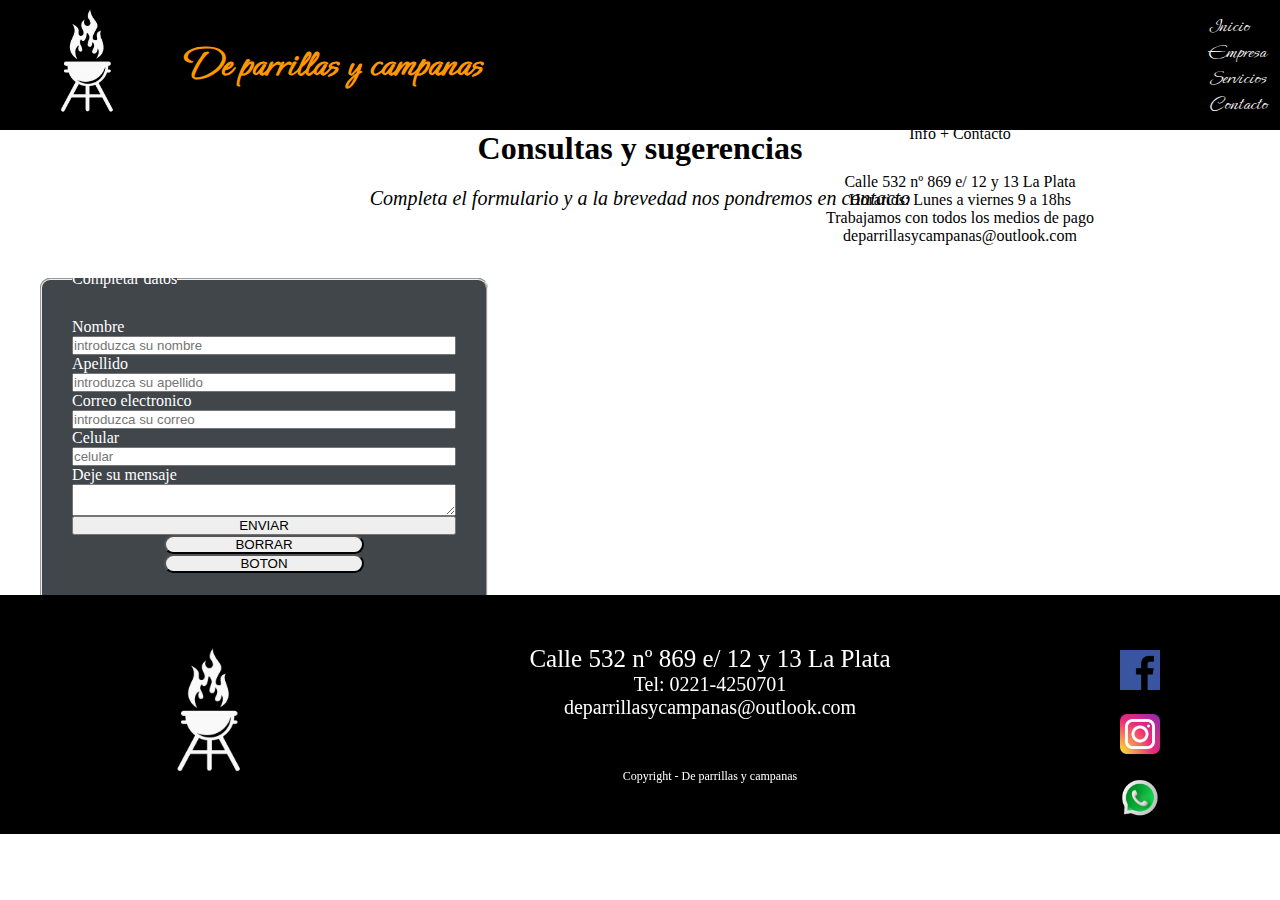
<file: pages/contacto.html>
<!DOCTYPE html>
<html lang="en">

<head>
    <meta charset="UTF-8" />
    <meta http-equiv="X-UA-Compatible" content="IE=edge" />
    <meta name="viewport" content="width=device-width, initial-scale=1.0" />
    <title>DE PARRILLAS Y CAMPANAS</title> 
    <link
        href="https://fonts.googleapis.com/css2?family=Ephesis&family=Licorice&family=The+Nautigal:wght@700&display=swap"
        rel="stylesheet">
    <link rel="preconnect" href="https://fonts.googleapis.com">
    <link rel="preconnect" href="https://fonts.gstatic.com" crossorigin>
   
    <link href="https://cdn.jsdelivr.net/npm/bootstrap@5.1.3/dist/css/bootstrap.min.css" rel="stylesheet"
        integrity="sha384-1BmE4kWBq78iYhFldvKuhfTAU6auU8tT94WrHftjDbrCEXSU1oBoqyl2QvZ6jIW3" crossorigin="anonymous">
    <link rel="stylesheet" href="../css/main.css" />
</head>

<body>

    <header class="header">

        <img class="header__logo" src="../imagenes/barbacoalogo.png" alt="De Parrillas y campanas" />
        <h1 class="principal">De parrillas y campanas</h1>
        <nav class="header__nav">
            <ul class="header__lista">


                <li class="header__item">
                    <a href="../index.html">Inicio</a></li>
                <li class="header__item">
                    <a href="empresa.html">Empresa</a></li>
                <li class="header__item">
                    <a href="servicios.html">Servicios</a></li>
                <li class="header__item">
                    <a href="#">Contacto</a></li>
            </ul>
        </nav>
    </header>

    <section>
        <h1> Consultas y sugerencias</h1>
        <p class="contactosubtitulo">Completa el formulario y a la brevedad nos pondremos en contacto</p>

        <form action="#" method="GET">
            <fieldset class="contactoingresar">
                <legend class="completardatos">Completar datos</legend>
                <label for="name">Nombre</label>
                <input type="text" name="user_name" id="name" placeholder="introduzca su nombre">

                <label for="lastname">Apellido</label>
                <input type="text" name="user_lastname" id="user_lastname" placeholder="introduzca su apellido">

                <label for="mail">Correo electronico</label>
                <input type="email" name="user_mail" id="mail" placeholder="introduzca su correo"></input>

                <label for="phone">Celular</label>
                <input type="phone" name="user_phone" id="number" placeholder="celular"></input>

                <label for="text">Deje su mensaje</label>
                <textarea></textarea>

                <input type="submit" value="ENVIAR">
                <input type="reset" value="BORRAR">
                <input type="button" value="BOTON">
            </fieldset>
    </section>

<article>
    <div class="facturacion">
        <legend class="tipodefactura"> Info + Contacto </legend>
        <span class="span1">Calle 532 nº 869 e/ 12 y 13 La Plata</span>
        <span class="span1">Horarios: Lunes a viernes 9 a 18hs</span>
        <span class="span1">Trabajamos con todos los medios de pago</span>
        <span class="span1">deparrillasycampanas@outlook.com</span>
    </div>
</article>

<article>
    <iframe
        src="https://www.google.com/maps/embed?pb=!1m14!1m12!1m3!1d3271.9513124052255!2d-57.978745287307206!3d-34.90767132213667!2m3!1f0!2f0!3f0!3m2!1i1024!2i768!4f13.1!5e0!3m2!1ses!2sar!4v1640615752636!5m2!1ses!2sar"
        style="border:0;" allowfullscreen="" loading="lazy"></iframe>

</article>




    <footer class="footer-0">

        <div class="contenedor-footer">
            <img src="../imagenes/barbacoalogo.png" alt="Logo De Parrillas y campanas" width="200" height="200" />
        </div>

        <div class="footer__span1">
            <span class="calle"> Calle 532 nº 869 e/ 12 y 13 La Plata</span>
            <span class="telefono"> Tel: 0221-4250701</span>
            <span class="econtacto"> deparrillasycampanas@outlook.com</span>
            <span class="copyright"> Copyright - De parrillas y campanas</span>
        </div>

        <div class="redes">
            <ul>
                <li class="face"><a href="https://www.facebook.com"><img src="../imagenes/logofacebook.png" width="60"
                            height="60"></a></li>
                <li class="insta"><a href="https://www.instagram.com"><img src="../imagenes/icoinstagram.png" width="60"
                            height="60"></a></li>
                <li class="what"><a href="https://www.whatsapp.com"><img src="../imagenes/whatsapp.png" width="60" height="60"></a>
                </li>
            </ul>
        </div>


    </footer>

    </form>








</body>

</html>
</file>
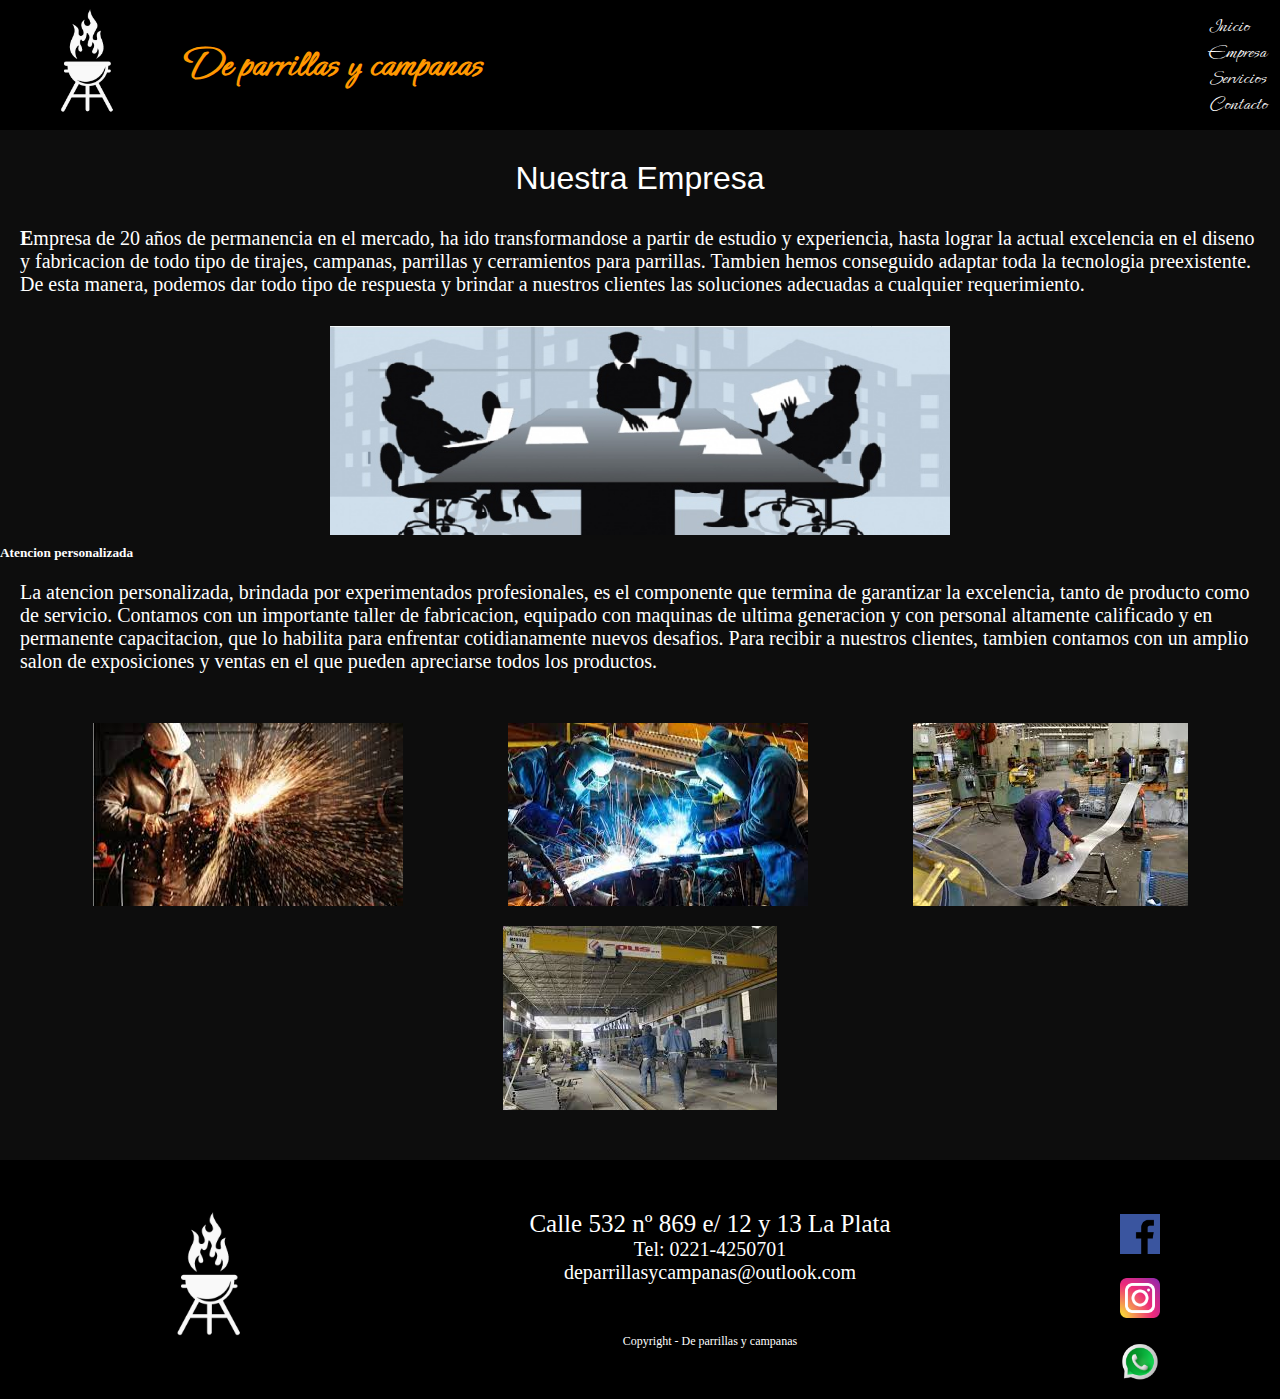
<file: pages/empresa.html>
<!DOCTYPE html>
<html lang="en">

<head>

  <meta charset="UTF-8" />
  <meta http-equiv="X-UA-Compatible" content="IE=edge" />
  <meta name="viewport" content="width=device-width, initial-scale=1.0" />
  <title>DE PARRILLAS Y CAMPANAS</title>
  <link
    href="https://fonts.googleapis.com/css2?family=Ephesis&family=Licorice&family=The+Nautigal:wght@700&display=swap"
    rel="stylesheet">
  <link rel="preconnect" href="https://fonts.googleapis.com">
  <link rel="preconnect" href="https://fonts.gstatic.com" crossorigin>

  <link href="https://cdn.jsdelivr.net/npm/bootstrap@5.1.3/dist/css/bootstrap.min.css" rel="stylesheet"
    integrity="sha384-1BmE4kWBq78iYhFldvKuhfTAU6auU8tT94WrHftjDbrCEXSU1oBoqyl2QvZ6jIW3" crossorigin="anonymous">
  <link rel="stylesheet" href="../css/main.css" />
</head>

<body class="fondo-cuerpo">
  <header class="header">

    <img class="header__logo" src="../imagenes/barbacoalogo.png" alt="De Parrillas y campanas" />
    <h1 class="principal">De parrillas y campanas</h1>
    <nav class="header__nav">
      <ul class="header__lista">

        <li class="header__item">
          <a href="../index.html"">Inicio</a></li>
        <li class=" header__item">
            <a href="#">Empresa</a></li>
        <li class="header__item">
          <a href="servicios.html">Servicios</a></li>
        <li class="header__item">
          <a href="contacto.html">Contacto</a></li>
      </ul>
    </nav>
  </header>


  <article>
    <h1 class="rectangulo">Nuestra Empresa</h1>

    <p>
      <strong>E</strong>mpresa de 20 años de permanencia en el mercado, ha ido transformandose
      a partir de estudio y experiencia, hasta lograr la actual excelencia en el
      diseno y fabricacion de todo tipo de tirajes, campanas, parrillas y
      cerramientos para parrillas. Tambien hemos conseguido adaptar toda la
      tecnologia preexistente. De esta manera, podemos dar todo tipo de respuesta
      y brindar a nuestros clientes las soluciones adecuadas a cualquier requerimiento.
    </p>
  </article>


  <div class="dark">
    <img src="../imagenes/tipo-empresa.jpg" class="img-dark" alt="...">
    <div class="img-dark"></div>
    <h5>Atencion personalizada</h5>
    <p>La atencion personalizada, brindada por experimentados profesionales, es el componente
      que termina de garantizar la excelencia, tanto de producto como de servicio.
      Contamos con un importante taller de fabricacion, equipado con maquinas de ultima
      generacion y con personal altamente calificado y en permanente capacitacion, que lo
      habilita para enfrentar cotidianamente nuevos desafios. Para recibir a nuestros
      clientes, tambien contamos con un amplio salon de exposiciones y ventas en
      el que pueden apreciarse todos los productos.
    </p>

  </div>






  <section>
    <div class="imagenes-taller">
      <img class="img taller0" src="../imagenes/foto1.jpg" alt="taller">
      <img class="img taller1" src="../imagenes/foto2.jpg" alt="taller">
      <img class="img taller2" src="../imagenes/foto3.jpg" alt="taller">
      <img class="img taller3" src="../imagenes/foto4.jpg" alt="taller">
    </div>
  </section>




  <footer class="footer-0">

    <div class="contenedor-footer">
      <img src="../imagenes/barbacoalogo.png" alt="Logo De Parrillas y campanas" width="200" height="200" />
    </div>

    <div class="footer__span1">
      <span class="calle"> Calle 532 nº 869 e/ 12 y 13 La Plata</span>
      <span class="telefono"> Tel: 0221-4250701</span>
      <span class="econtacto"> deparrillasycampanas@outlook.com</span>
      <span class="copyright"> Copyright - De parrillas y campanas</span>
    </div>

    <div class="redes">
      <ul>
        <li class="face"><a href="https://www.facebook.com"><img src="../imagenes/logofacebook.png" width="60"
              height="60"></a></li>
        <li class="insta"><a href="https://www.instagram.com"><img src="../imagenes/icoinstagram.png" width="60"
              height="60"></a></li>
        <li class="what"><a href="https://www.whatsapp.com"><img src="../imagenes/whatsapp.png" width="60"
              height="60"></a>
        </li>
      </ul>
    </div>
  </footer>






</body>

</html>
</file>
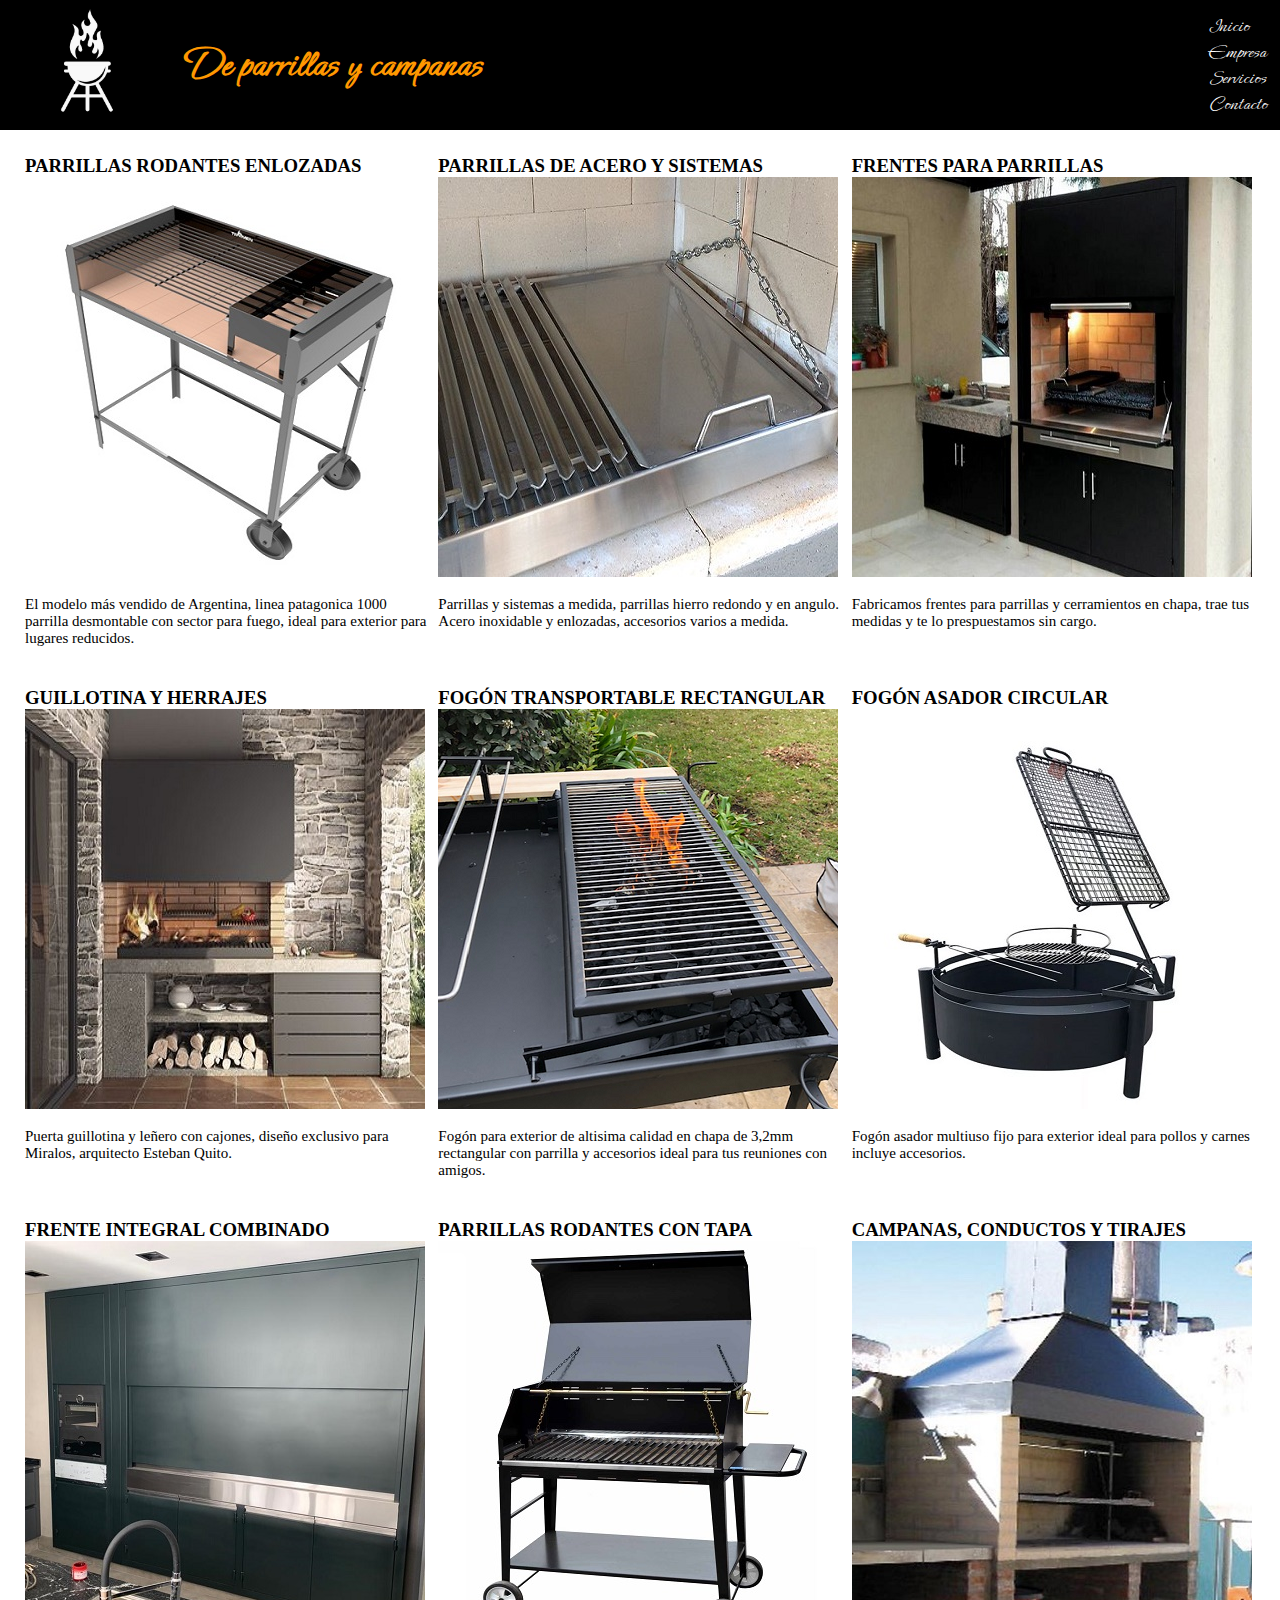
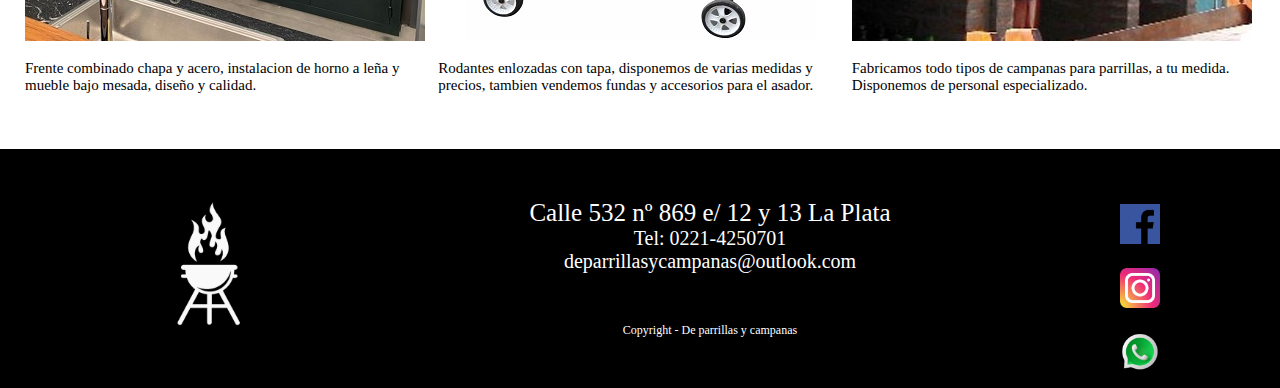
<file: pages/nuestrostrabajos.html>
<!DOCTYPE html>
<html lang="en">

  <head>
    
    <meta charset="UTF-8" />
    <meta http-equiv="X-UA-Compatible" content="IE=edge" />
    <meta name="viewport" content="width=device-width, initial-scale=1.0" />
    <title>DE PARRILLAS Y CAMPANAS</title>
     <link
        href="https://fonts.googleapis.com/css2?family=Ephesis&family=Licorice&family=The+Nautigal:wght@700&display=swap"
        rel="stylesheet"> 
    <link rel="preconnect" href="https://fonts.googleapis.com">
    <link rel="preconnect" href="https://fonts.gstatic.com" crossorigin>
   
        <link href="https://cdn.jsdelivr.net/npm/bootstrap@5.1.3/dist/css/bootstrap.min.css" rel="stylesheet"
        integrity="sha384-1BmE4kWBq78iYhFldvKuhfTAU6auU8tT94WrHftjDbrCEXSU1oBoqyl2QvZ6jIW3" crossorigin="anonymous">
        <link rel="stylesheet" href="../css/main.css" />
</head>

<body>

  <header class="header">

    <img class="header__logo" src="../imagenes/barbacoalogo.png" alt="De Parrillas y campanas" />
    <h1 class="principal">De parrillas y campanas</h1>
    <nav class="header__nav">
      <ul class="header__lista">


        <li class="header__item">
          <a href="../index.html" >Inicio</a></li>
        <li class="header__item">
          <a href="empresa.html" >Empresa</a></li>
        <li class="header__item">
          <a href="servicios.html" >Servicios</a></li>
        <li class="header__item">
          <a href="contacto.html" >Contacto</a></li>
          
      </ul>
    </nav>
  </header>




  <section class="grid-container">

    <article class="columna">
      <h3 class="titulo">PARRILLAS RODANTES ENLOZADAS</h3>
      <img src="../imagenes/fotoparrillarodante.jpg">
      <div class="resumen"> El modelo más vendido de Argentina, linea patagonica 1000 parrilla desmontable con sector para fuego, ideal
         para exterior para lugares reducidos.</div>
    </article>


    <article class="columna">
      <h3 class="titulo">PARRILLAS DE ACERO Y SISTEMAS</h3>
      <img src="../imagenes/interiorplancha.jpg">
      <div class="resumen"> Parrillas y sistemas a medida, parrillas hierro redondo y en angulo. 
        Acero inoxidable y enlozadas, accesorios varios a medida.</div>
    </article>


    <article class="columna">
      <h3 class="titulo">FRENTES PARA PARRILLAS</h3>
      <img src="../imagenes/frenteguillotinayleñero.jpg">
      <div class="resumen"> Fabricamos frentes para parrillas y cerramientos en chapa, trae tus medidas
         y te lo prespuestamos sin cargo.</div>
    </article>

    <article class="columna">
      <h3 class="titulo">GUILLOTINA Y HERRAJES</h3>
      <img src="../imagenes/fotomoderna.jpg">
      <div class="resumen"> Puerta guillotina y leñero con cajones, diseño exclusivo para Miralos, arquitecto Esteban Quito.</div>
    </article>

    <article class="columna">
      <h3 class="titulo">FOGÓN TRANSPORTABLE RECTANGULAR</h3>
      <img src="../imagenes/raro.png">
      <div class="resumen"> Fogón para exterior de altisima calidad en chapa de 3,2mm rectangular con parrilla 
        y accesorios ideal para tus reuniones con amigos.</div>
    </article>

    <article class="columna">
      <h3 class="titulo">FOGÓN ASADOR CIRCULAR</h3>
      <img src="../imagenes/fogon60.jpg">
      <div class="resumen"> Fogón asador multiuso fijo para exterior ideal para pollos y carnes incluye accesorios.</div>
    </article>

    <article class="columna">
      <h3 class="titulo">FRENTE INTEGRAL COMBINADO</h3>
      <img src="../imagenes/frentegrandeacero.jpg">
      <div class="resumen"> Frente combinado chapa y acero, instalacion de horno a leña y mueble bajo 
        mesada, diseño y calidad.</div>
    </article>
    
    <article class="columna">
      <h3 class="titulo">PARRILLAS RODANTES CON TAPA</h3>
      <img src="../imagenes/fotoparrillarodantapa.jpg">
      <div class="resumen"> Rodantes enlozadas con tapa, disponemos de varias medidas y precios, tambien vendemos 
        fundas y accesorios para el asador.</div>
    </article>

    <article class="columna">
      <h3 class="titulo">CAMPANAS, CONDUCTOS Y TIRAJES</h3>
      <img src="../imagenes/campanaparrilla.jpg">
      <div class="resumen"> Fabricamos todo tipos de campanas para parrillas, a tu medida.
        Disponemos de personal especializado.</div>
    </article>

  </section>




  <footer class="footer-0">

    <div class="contenedor-footer">
        <img src="../imagenes/barbacoalogo.png" alt="Logo De Parrillas y campanas" width="200" height="200" />
    </div>

    <div class="footer__span1">
        <span class="calle"> Calle 532 nº 869 e/ 12 y 13 La Plata</span>
        <span class="telefono"> Tel: 0221-4250701</span>
        <span class="econtacto"> deparrillasycampanas@outlook.com</span>
        <span class="copyright"> Copyright - De parrillas y campanas</span>
    </div>

    <div class="redes">
        <ul>
            <li class="face"><a href="https://www.facebook.com"><img src="../imagenes/logofacebook.png" width="60"
                        height="60"></a></li>
            <li class="insta"><a href="https://www.instagram.com"><img src="../imagenes/icoinstagram.png" width="60"
                        height="60"></a></li>
            <li class="what"><a href="https://www.whatsapp.com"><img src="../imagenes/whatsapp.png" width="60" height="60"></a>
            </li>
        </ul>
    </div>

  </footer>






</body>

</html>
</file>
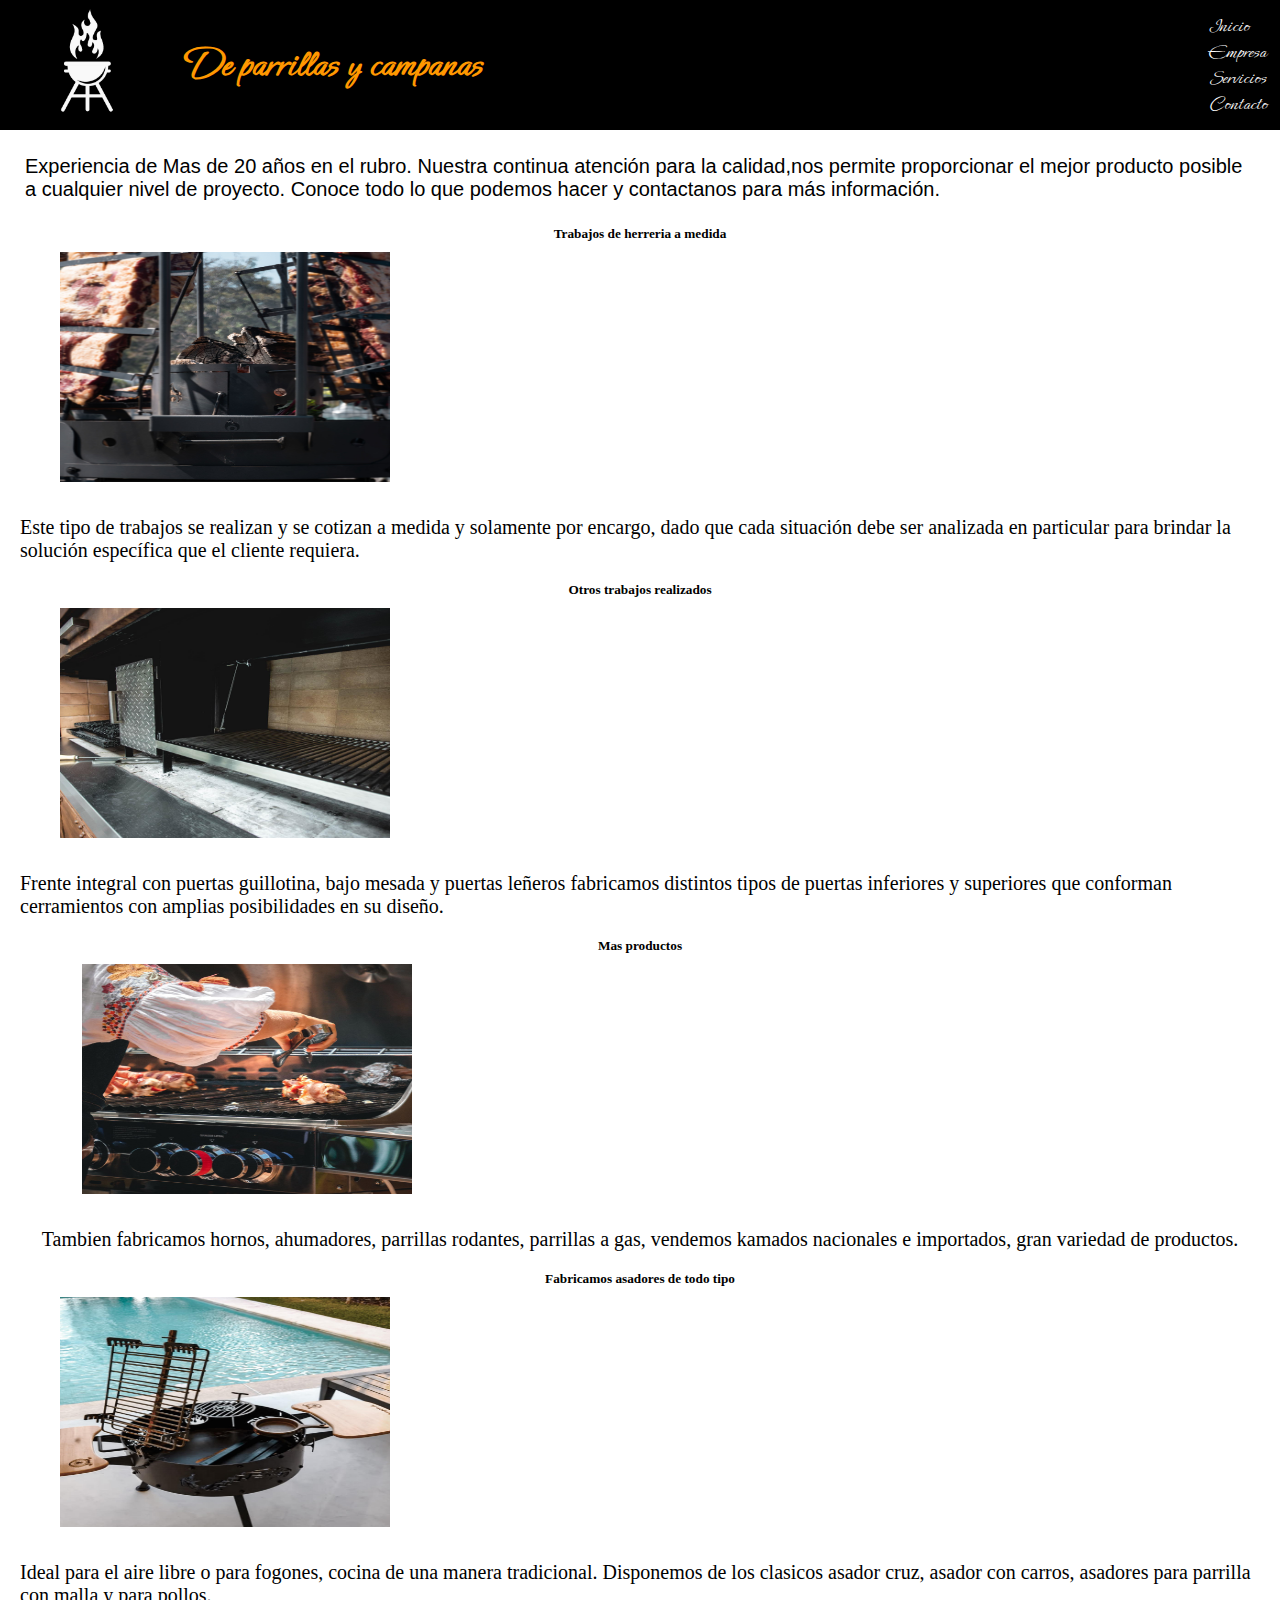
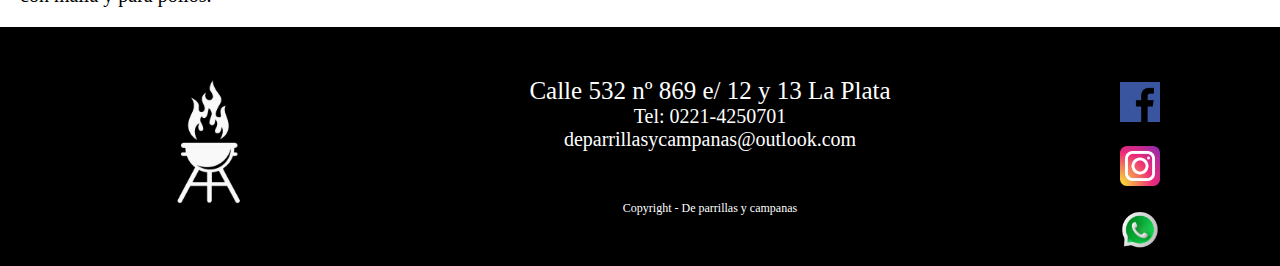
<file: pages/servicios.html>
<!DOCTYPE html>
<html lang="en">

<head>
  <meta charset="UTF-8" />
  <meta http-equiv="X-UA-Compatible" content="IE=edge" />
  <meta name="viewport" content="width=device-width, initial-scale=1.0" />
  <title>DE PARRILLAS Y CAMPANAS</title>
  <link
    href="https://fonts.googleapis.com/css2?family=Ephesis&family=Licorice&family=The+Nautigal:wght@700&display=swap"
    rel="stylesheet">
  <link rel="preconnect" href="https://fonts.googleapis.com">
  <link rel="preconnect" href="https://fonts.gstatic.com" crossorigin>

  <link href="https://cdn.jsdelivr.net/npm/bootstrap@5.1.3/dist/css/bootstrap.min.css" rel="stylesheet"
    integrity="sha384-1BmE4kWBq78iYhFldvKuhfTAU6auU8tT94WrHftjDbrCEXSU1oBoqyl2QvZ6jIW3" crossorigin="anonymous">
  <link rel="stylesheet" href="../css/main.css" />
</head>

<body>
  <header class="header">
    <img class="header__logo" src="../imagenes/barbacoalogo.png" alt="De Parrillas y campanas" />
    <h1 class="principal">De parrillas y campanas</h1>
    <nav class="header__nav">
      <ul class="header__lista">


        <li class="header__item">
          <a href="../index.html">Inicio</a></li>
        <li class="header__item">
          <a href="empresa.html">Empresa</a></li>
        <li class="header__item">
          <a href="#">Servicios</a></li>
        <li class="header__item">
          <a href="contacto.html">Contacto</a></li>
      </ul>
    </nav>
  </header>

  <section>
    <div class="card">
      <div class="card-body">
        <p class="parrafo">Experiencia de Mas de 20 años en el rubro. Nuestra continua
          atención
          para la calidad,nos permite proporcionar el mejor producto posible a cualquier
          nivel de proyecto. Conoce todo lo que podemos hacer y contactanos para más
          información.</p>
      </div>
    </div>
  </section>

  <section>
    <h5 class="trabajos-realizados">Trabajos de herreria a medida</h5>
    <div class="tarjetaservicios">
      <div class="row g-0">
        <div class="col-md-4">
          <img src="../imagenes/ale6.jpg" class="trabajosrealizados-servicios">
        </div>
        <div class="col-md-8">
          <div class="card-body">
            <p>Este tipo de trabajos se realizan y se cotizan a medida y solamente por encargo, dado que cada situación
              debe ser
              analizada en particular para brindar la solución específica que el cliente requiera.
            </p>
          </div>
        </div>
      </div>
    </div>
  </section>

  <section>
    <h5 class="otros-realizados">Otros trabajos realizados</h5>
    <div class="tarjetaservicios">
      <div class="row g-0">
        <div class="col-md-4">
          <img src="../imagenes/ale16.jpg" class="otros-trabajosrealizados">
        </div>
        <div class="col-md-8">
          <div class="card-body">
            <p>Frente integral con puertas guillotina, bajo mesada y puertas leñeros
              fabricamos distintos tipos de puertas inferiores y superiores que conforman cerramientos con amplias
              posibilidades
              en su diseño.</p>
          </div>
        </div>
      </div>
    </div>
  </section>

  <section>
    <h5 class="asadores-realizados">Mas productos</h5>
    <div class="tarjetaservicios">
      <div class="row g-0">
        <div class="col-md-4">
          <img src="../imagenes/ale19.jpg" class="asadorestrabajos-realizados">
        </div>
        <div class="col-md-8">
          <div class="card-body">
            <p>Tambien fabricamos hornos, ahumadores, parrillas rodantes, parrillas a gas, vendemos kamados
              nacionales e importados, gran variedad de productos.</p>
          </div>
        </div>
      </div>
    </div>
  </section>

  <section>
    <h5 class="mas-realizados">Fabricamos asadores de todo tipo </h5>
    <div class="tarjetaservicios">
      <div class="row g-0">
        <div class="col-md-4">
          <img src="../imagenes/ale2.jpg" class="varios-realizados">
        </div>
        <div class="col-md-8">
          <div class="card-body">
            <p>Ideal para el aire libre o para fogones, cocina de una manera tradicional.
              Disponemos de los clasicos asador cruz, asador con carros, asadores para parrilla con malla y para pollos.
            </p>
          </div>
        </div>
      </div>
    </div>
  </section>


  <footer class="footer-0">

    <div class="contenedor-footer">
      <img src="../imagenes/barbacoalogo.png" alt="Logo De Parrillas y campanas" width="200" height="200" />
    </div>

    <div class="footer__span1">
      <span class="calle"> Calle 532 nº 869 e/ 12 y 13 La Plata</span>
      <span class="telefono"> Tel: 0221-4250701</span>
      <span class="econtacto"> deparrillasycampanas@outlook.com</span>
      <span class="copyright"> Copyright - De parrillas y campanas</span>
    </div>

    <div class="redes">
      <ul>
        <li class="face"><a href="https://www.facebook.com"><img src="../imagenes/logofacebook.png" width="60"
              height="60"></a></li>
        <li class="insta"><a href="https://www.instagram.com"><img src="../imagenes/icoinstagram.png" width="60"
              height="60"></a>
        </li>
        <li class="what"><a href="https://www.whatsapp.com"><img src="../imagenes/whatsapp.png" width="60"
              height="60"></a>
        </li>
      </ul>
    </div>
  </footer>




</body>
</html>
</file>
<file: css/main.css>
@import url("https://fonts.googleapis.com/css2?family=Ephesis&family=Licorice&family=The+Nautigal:wght@700&display=swap");
* {
  margin: 0;
  padding: 0;
  box-sizing: border-box;
}

.botonnuestro {
  padding: 10px;
  background-color: #ff1800;
  top: -360px;
  color: white;
  font-family: sans-serif, Arial, Helvetica;
  border-radius: 200px;
  width: 200px;
  position: relative;
  margin-left: 900px;
  display: flex;
  justify-content: center;
  font-size: large;
}

.card-img {
  padding: 0px;
  max-width: 100%;
  height: 700px;
}

.card {
  position: relative;
  display: flex;
  flex-direction: column;
  border: 0px solid rgba(0, 0, 0, 0.125);
  border-radius: 0px;
}

h2,
h2 + p {
  margin: 30px 15px 0;
  font-weight: 300;
}

h2 + p a {
  color: #333;
}

h2 + p a:hover {
  text-decoration: none;
}

h2 {
  margin: 60px 15px 0;
  padding: 0;
  font-weight: 300;
}

.header {
  width: 100%;
  display: flex;
  background-color: black;
  height: 130px;
  flex-direction: column;
  flex-wrap: wrap;
  justify-content: center;
  align-items: center;
  align-content: space-around;
}

.header__logo {
  display: flex;
  height: 150px;
  width: 150px;
}

.header__nav {
  font-size: 20px;
  text-align: center;
  display: flex;
  align-content: center;
  flex-direction: row;
  justify-content: center;
  align-items: flex-end;
  font-family: 'Ephesis', 'Licorice', 'The Nautigal', 'cursive';
}

.header__lista {
  flex-wrap: wrap;
  list-style: none;
  color: #ff9800;
}

.header__item {
  display: flex;
  justify-content: center;
  text-align: center;
  align-items: flex-start;
  flex-direction: column;
  align-content: center;
}

.header__item a:hover {
  color: #e32c2c;
  transition: background-color .5s;
}

.header__item a:hover a {
  color: #ff9800;
  text-decoration: none;
}

@media screen and (max-width: 768px) {
  .header__item {
    color: #ff9800;
  }
}

@media screen and (max-width: 425px) {
  .header__item {
    color: yellow;
  }
}

.fondo-cuerpo {
  background-color: #000000f2;
  color: white;
}

.principal {
  display: flex;
  font-family: 'Ephesis', 'Licorice', 'The Nautigal', 'cursive';
  font-size: 40px;
  color: #ff9800;
  justify-content: flex-end;
  flex-direction: column;
  margin-right: 700px;
}

.principal .parrafo1 {
  font-family: sans-serif, Tahoma;
  color: #ff9800;
  padding: 20px;
  display: flex;
}

.card-img-overlay {
  position: inherit;
  top: -900px;
  right: 0;
  bottom: 0;
  left: 0;
  padding: 1rem;
  border-radius: calc(0.25rem - 1px);
}

a {
  color: #ffffff;
  text-decoration: none;
}

h5.hcinco {
  color: white;
  font-size: 50px;
}

p.card-text {
  font-size: 20px;
  margin: 20px;
  color: white;
}

.card-ultima {
  padding: 0;
}

.img-dark {
  display: block;
  margin: auto;
  max-width: 50%;
}

.parrafo {
  font-family: sans-serif, Tahoma;
  padding: 5px;
  color: black;
}

.parrafo3 {
  font-family: sans-serif, Tahoma;
  color: black;
  padding: 20px;
  background-color: grey;
  display: flex;
  align-content: center;
  align-items: center;
  justify-content: center;
}

.parrafo3 {
  font-family: sans-serif;
  color: black;
  padding: 20px;
  background-color: grey;
  display: flex;
  align-content: center;
  align-items: center;
  justify-content: center;
}

.tarjetaservicios {
  display: flex;
  justify-content: space-around;
}

img.trabajosrealizados-servicios {
  height: 250px;
  width: 350px;
  margin-left: 50px;
}

h5.trabajos-realizados {
  justify-content: space-around;
}

.otros-realizados {
  display: flex;
  justify-content: space-around;
}

img.otros-trabajosrealizados {
  height: 250px;
  width: 350px;
  margin-left: 50px;
}

.asadores-realizados {
  display: flex;
  justify-content: space-around;
}

img.asadorestrabajos-realizados {
  height: 250px;
  width: 350px;
  margin-left: 50px;
}

.mas-realizados {
  display: flex;
  justify-content: space-around;
}

.varios-realizados {
  height: 250px;
  width: 350px;
  margin-left: 50px;
}

.gallery-container {
  display: grid;
  grid-template-columns: 1fr 1fr;
  justify-items: center;
}

.gallery__img {
  object-fit: cover;
}

div img {
  padding: 10px;
  max-width: 100%;
}

.resumen {
  color: black;
  font-size: 15px;
  margin-bottom: 30px;
  margin-top: 15px;
}

.imagenes-taller {
  display: flex;
  justify-content: space-around;
  max-width: 100%;
  flex-wrap: wrap;
  margin: 40px;
}

h2.trabajos-realizados {
  font-size: 2rem;
}

/*------------------FOOTER----------------------*/
.footer-0 {
  display: flex;
  justify-content: space-around;
  align-items: center;
  background-color: black;
  color: white;
}

.footer-0 .contenedor-footer {
  display: flex;
  height: 200px;
  width: 200px;
}

.footer__span1 {
  margin-block-start: -150px;
}

.footer__span1 .calle {
  display: flex;
  text-align: center;
  justify-content: center;
  align-items: flex-end;
  font-size: 25px;
  margin-top: 200px;
}

.footer__span1 .telefono {
  display: flex;
  text-align: center;
  justify-content: center;
  align-items: flex-end;
  font-size: 20px;
}

.footer__span1 .econtacto {
  display: flex;
  text-align: center;
  justify-content: center;
  align-items: flex-end;
  font-size: 20px;
}

.footer__span1 .copyright {
  display: flex;
  text-align: center;
  justify-content: center;
  font-size: 12px;
  margin: 50px;
}

/*------------------APPS----------------------*/
.redes {
  display: flex;
  align-items: center;
  flex-wrap: wrap;
  flex-direction: row;
  height: 150px;
  text-align: right;
  justify-content: space-around;
}

.redes ul {
  list-style: none;
}

.redes .li.face {
  margin: 5px;
  max-width: 100%;
}

.redes .li.insta {
  margin: 5px;
  max-width: 100%;
}

.redes .li.what {
  margin: 5px;
  max-width: 100%;
}

img {
  max-width: 100%;
}

.rectangulo {
  text-align: center;
  margin: 30px;
  font-weight: 500;
  font-family: sans-serif, Arial, Helvetica;
}

.trabajos-realizados {
  display: flex;
  align-content: center;
  text-align: start;
}

p {
  font-size: 20px;
  margin: 20px;
}

h2.trabajos-realizados {
  font-size: 2rem;
}

h1 {
  text-align: center;
  margin: auto;
}

.contactosubtitulo {
  text-align: center;
  font-style: italic;
}

.container {
  display: grid;
  grid-template-columns: repeat(4, 1fr);
  grid-auto-rows: 150px;
  padding: 20px;
  grid-gap: 10px;
}

.grid-container {
  display: grid;
  justify-items: center;
  grid-template-columns: repeat(3, 1fr);
  padding: 20px;
}

.section {
  grid-area: "section";
}

.contenedor {
  width: 100%;
  margin: auto;
}

.columna .img {
  width: 100%;
}

.columna {
  margin: 5px;
}

.elemento.elemento-img {
  position: relative;
  transition: 2s;
  transform: 0;
  display: block;
}

form {
  align-content: center;
  border: #0c0c0c;
}

form fieldset .datos {
  display: grid;
  align-content: center;
  font-size: 18px;
  margin: 40px;
  align-items: end;
  justify-items: stretch;
}

form .contactoingresar {
  display: grid;
  align-content: center;
  padding: 30px 30px;
  align-items: center;
  margin: 40px;
  width: 35%;
  background-color: #41464b;
  color: white;
  border-radius: 10px;
}

form .contactoingresar .legend.completardatos {
  display: flex;
  align-items: center;
  font-size: 20px;
  margin: 30px;
  margin-left: 20px;
}

form input [type="submit"] {
  border-radius: 40px;
  width: 80px;
  padding: 20px;
  margin: auto;
}

form input [type="button"][type="submit"], form input[type="button"] {
  border-radius: 40px;
  width: 200px;
  margin: auto;
}

form input [type="reset"][type="submit"], form input[type="reset"] {
  border-radius: 40px;
  width: 200px;
  margin: auto;
}

.facturacion {
  display: flex;
  align-items: center;
  flex-direction: column;
  margin-left: 50%;
  position: relative;
  top: -550px;
}

.facturacion .tipodefactura {
  display: grid;
  align-content: center;
  padding: 30px 90px;
  justify-content: space-around;
}

iframe {
  display: grid;
  width: 50%;
  height: 250px;
  padding: 10px 100px;
  margin-left: 650px;
  margin-top: -450px;
}

black {
  color: black;
}

#e32c2c {
  color: #e32c2c;
}

white {
  color: white;
}

#ff9800 {
  color: #ff9800;
}

grey {
  color: grey;
}

#41464b {
  color: #41464b;
}

white {
  color: white;
}

rgba(135, 173, 195, 0.726) {
  color: rgba(135, 173, 195, 0.726);
}

#ff1800 {
  color: #ff1800;
}

yellow {
  color: yellow;
}

#000000f2 {
  color: #000000f2;
}

/*------------------------ MEDIA QUERIES/ tablets -------------------------*/
@media screen and (max-width: 768px) {
  .header {
    display: flex;
    justify-content: center;
    background-color: black;
  }
  .header__logo {
    display: flex;
    height: 100px;
    width: 100px;
  }
  .gallery-container {
    grid-template-columns: 1fr;
  }
  .principal {
    display: flex;
    font-family: 'Ephesis', 'Licorice', 'The Nautigal', 'cursive';
    margin-right: 230px;
  }
  .header__nav {
    display: flex;
    text-align: center;
    font-size: 15px;
    align-content: center;
    flex-direction: row;
    justify-content: center;
    align-items: flex-end;
  }
  ul.header__lista {
    display: flex;
    flex-direction: row;
    align-items: flex-start;
    font-family: 'Ephesis', 'Licorice', 'The Nautigal', 'cursive';
  }
  .header__item {
    display: flex;
    width: 100px;
    height: 30px;
    justify-content: space-between;
    flex-wrap: wrap;
    text-align: center;
    align-items: flex-start;
    flex-direction: column;
    align-content: center;
    background-color: black;
  }
  .card-img {
    padding: 0px;
    max-width: 100%;
    height: max-content;
  }
  .contactosubtitulo {
    text-align: center;
    font-style: italic;
    margin-top: 30px;
  }
  a {
    font-size: 20px;
    color: #ffffff;
    text-decoration: none;
    margin-right: 0px;
  }
  .botonnuestro {
    padding: 10px;
    background-color: #ff1800;
    top: -430px;
    font-family: sans-serif, Arial, Helvetica;
    border-radius: 200px;
    width: 200px;
    position: relative;
    margin-left: 20px;
    display: flex;
    justify-content: center;
  }
  .footer-0 {
    flex-wrap: wrap;
    flex-direction: row;
    align-content: center;
  }
  .footer-0 .contenedor-footer {
    display: flex;
    height: 200px;
    width: 200px;
  }
  .footer__span1 {
    margin-block-start: -100px;
  }
  p {
    font-size: 18px;
    margin: 60px;
  }
  h5.hcinco {
    font-size: 30px;
  }
  .grid-container {
    grid-template-columns: repeat(3, 1fr);
    padding: 20px;
    justify-items: center;
  }
  div img {
    padding: 10px;
    max-width: 100%;
    object-fit: cover;
  }
  iframe {
    padding: 5px 200px;
    margin-left: 0px;
    padding: 0px;
    margin: 0px;
    width: 100%;
  }
  .redes {
    display: flex;
    align-items: center;
  }
  input[type="reset"], form input [type="reset"][type="submit"], form input[type="reset"] {
    display: flex;
    justify-content: center;
    align-items: center;
    width: 150px;
    margin: auto;
  }
  input[type="submit"], form input [type="submit"], form input[type="submit"][type="button"], form input[type="submit"][type="reset"] {
    display: flex;
    justify-content: center;
    align-items: center;
    width: 150px;
    margin: auto;
  }
  input[type="submit"], form input [type="submit"], form input[type="submit"][type="button"], form input[type="submit"][type="reset"] {
    padding: 12px;
    width: 150px;
    margin: 20px 50px;
  }
  input[type="button"], form input [type="button"][type="submit"], form input[type="button"] {
    display: flex;
    justify-content: center;
    align-items: center;
    width: 150px;
    margin: auto;
  }
  form .contactoingresar {
    display: grid;
    align-content: center;
    padding: 30px 30px;
    align-items: center;
    margin: 40px;
    width: 40%;
  }
}

/*---------movil L-425px-------MEDIA QUERIES---------------*/
@media screen and (max-width: 425px) {
  .header {
    justify-content: space-evenly;
    flex-direction: row;
    flex-wrap: wrap;
    align-content: center;
    align-items: center;
  }
  ul.header__lista {
    display: flex;
    flex-direction: column;
    align-items: center;
    font-family: 'Ephesis', 'Licorice', 'The Nautigal', 'cursive';
    flex-wrap: wrap;
    align-content: center;
    justify-content: center;
  }
  .header__logo {
    display: flex;
    height: 100px;
    width: 100px;
  }
  .principal {
    display: flex;
    font-family: 'Ephesis', 'Licorice', 'The Nautigal', 'cursive';
    margin-right: 0px;
    justify-content: center;
    flex-direction: row;
    align-items: center;
    font-size: 30px;
    color: #ff9800;
  }
  .header__nav {
    display: flex;
    text-align: center;
    font-size: 15px;
    align-content: center;
    flex-direction: row;
    justify-content: center;
    align-items: flex-end;
  }
  ul.header__lista {
    display: flex;
    flex-direction: column;
    align-items: center;
    font-family: 'Ephesis', 'Licorice', 'The Nautigal', 'cursive';
    flex-wrap: wrap;
  }
  .header__item {
    display: flex;
    flex-direction: row;
    color: white;
    background-color: black;
    align-items: center;
    width: auto;
    justify-content: space-between;
    text-align: center;
    flex-wrap: wrap;
    height: 30px;
  }
  h5.hcinco {
    font-size: 20px;
    margin: auto;
  }
  p.card-text {
    margin: auto;
    font-size: 15px;
    color: white;
  }
  .card {
    position: relative;
    display: flex;
    flex-direction: column;
    border: 0px solid rgba(0, 0, 0, 0.125);
  }
  .botonnuestro {
    padding: 10px;
    background-color: #ff1800;
    font-family: sans-serif, Arial, Helvetica;
    border-radius: 200px;
    width: 200px;
    position: relative;
    margin-left: 20px;
    display: flex;
    justify-content: center;
    top: -120px;
    color: white;
    font-size: large;
  }
  a {
    font-size: 18px;
    margin-right: 10px;
  }
  .grid-container {
    grid-template-columns: 1fr;
    justify-content: center;
  }
  p {
    font-size: 15px;
    margin: 20px;
  }
  .redes {
    height: auto;
    display: flex;
    flex-wrap: wrap;
    flex-direction: row;
  }
  .footer__span1 {
    margin-block-start: -200px;
  }
  .footer-0 {
    display: flex;
    justify-content: space-between;
    align-content: center;
    flex-wrap: wrap;
    align-items: center;
    flex-direction: column;
  }
  .calle {
    font-size: 20px;
  }
  h1 {
    font-size: 20px;
    margin: 0;
  }
  .contactoingresar {
    width: 100%;
    justify-content: center;
    justify-items: center;
    margin: 0;
    width: 80%;
  }
  .tipodefactura {
    display: flex;
    padding: 20px;
    justify-content: space-between;
    margin-left: -160px;
  }
  iframe {
    padding: 0px;
    margin: 0px;
    width: 100%;
  }
  .facturacion {
    align-items: center;
    flex-direction: column;
    position: none;
    top: 0;
  }
  .footer__span1 {
    margin-block-start: -150px;
  }
  span.span1 {
    display: flex;
    align-items: center;
    justify-content: center;
    margin-left: -160px;
  }
  form .contactoingresar {
    display: grid;
    align-content: center;
    padding: 30px 30px;
    align-items: center;
    margin: 40px;
    width: 80%;
  }
  .parrafo1 {
    background-color: rgba(135, 173, 195, 0.726);
    font-size: 15px;
  }
  .copyright {
    justify-content: flex-end;
    font-size: 12px;
    margin: 100px;
    text-align: center;
    align-content: center;
    flex-wrap: nowrap;
    flex-direction: column;
    align-items: center;
  }
}
/*# sourceMappingURL=main.css.map */
</file>
